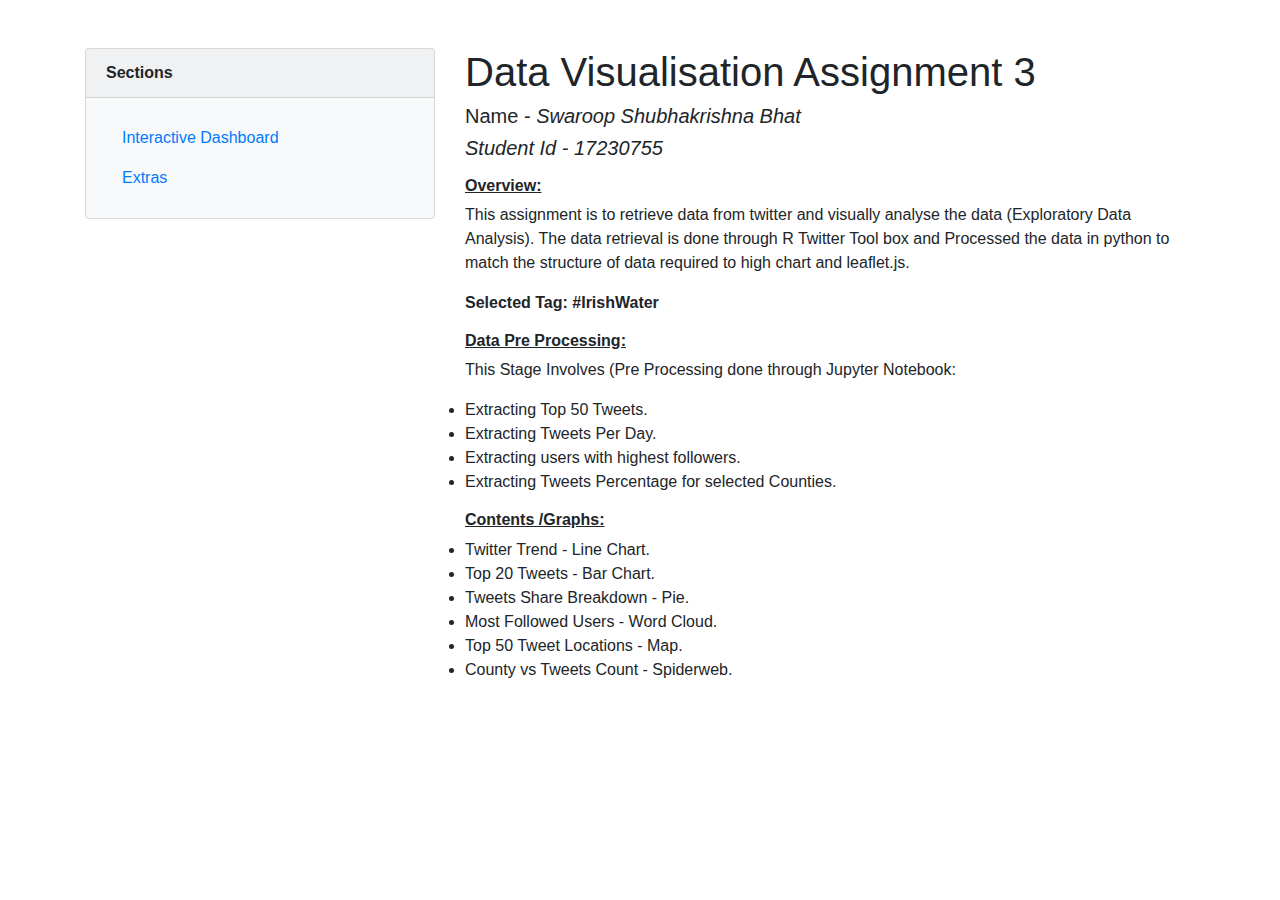
<file: Dashboard/index.html>
<!doctype html>
<html lang="en">
  <head>
    <!-- Required meta tags -->
    <meta charset="utf-8">
    <meta name="viewport" content="width=device-width, initial-scale=1, shrink-to-fit=no">

    <!-- Bootstrap CSS -->
    <link rel="stylesheet" href="https://maxcdn.bootstrapcdn.com/bootstrap/4.0.0/css/bootstrap.min.css" integrity="sha384-Gn5384xqQ1aoWXA+058RXPxPg6fy4IWvTNh0E263XmFcJlSAwiGgFAW/dAiS6JXm" crossorigin="anonymous">

    <title>DV Assignment 3</title>
  </head>
  <body>
    <div class="container">
        <div class="row mt-5">
            <div class="col-sm-4">
                <div class="card bg-light">
                    <div class="card-header"><b>Sections</b></div>
                    <div class="card-body">
                        <ul class="nav nav-pills flex-column">
                          <li class="nav-item">
                            <a class="nav-link" href="example-1.html">Interactive Dashboard</a>
                          </li>
                          <li class="nav-item">
                            <a class="nav-link" href="example-2.html">Extras</a>
                          </li>
                        </ul>
                    </div>
                </div>
            </div>

            <div class="col">
                <h1>Data Visualisation Assignment 3</h1>
                <h5>Name - <i>Swaroop Shubhakrishna Bhat</i></h5>
                <h5>
                    <i>Student Id - 17230755</i>
                </h5>
                <p></p>
                <h6><u><b>Overview:</b></u></h6>
                <p>This assignment is to retrieve data from twitter and visually analyse the data (Exploratory Data Analysis).
                    The data retrieval is done through R Twitter Tool box and Processed the data in python to match the structure of data
                    required to high chart and leaflet.js.<p></p>
                <b>Selected Tag: #IrishWater</b>
                </p>
                <h6><u><b>Data Pre Processing:</b></u></h6>
                <p>This Stage Involves (Pre Processing done through Jupyter Notebook:</p>
                <li>Extracting Top 50 Tweets.</li>
                <li>Extracting Tweets Per Day.</li>
                <li>Extracting users with highest followers.</li>
                <li>Extracting Tweets Percentage for selected Counties.</li>
                <p></p>
                <h6><u><b>Contents /Graphs:</b></u></h6>
                <li>Twitter Trend - Line Chart.</li>
                <li>Top 20 Tweets - Bar Chart.</li>
                <li>Tweets Share Breakdown - Pie.<Chart></Chart></li>
                <li>Most Followed Users - Word Cloud.</li>
                <li>Top 50 Tweet Locations - Map.</li>
                <li>County vs Tweets Count - Spiderweb.</li>
            </div>
        </div>
    </div>  

   
  </body>
</html>
</file>
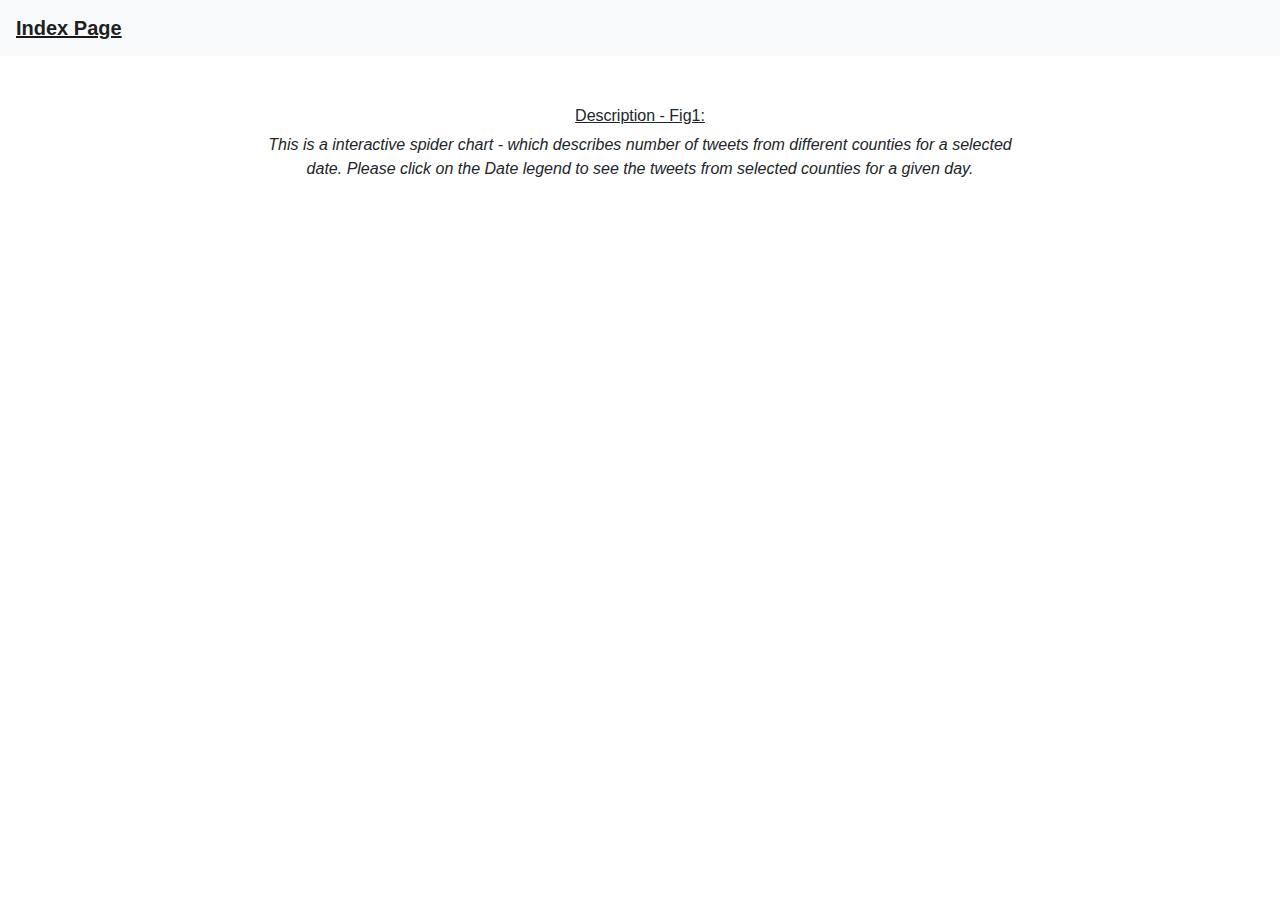
<file: Dashboard/example-2.html>
<!DOCTYPE html>
<html>
<head>
    <meta charset="utf-8">
    <title>Ex 2: Columns &amp; Bars</title>

     <!-- Bootstrap CSS -->
    <link rel="stylesheet" href="https://maxcdn.bootstrapcdn.com/bootstrap/4.0.0/css/bootstrap.min.css" integrity="sha384-Gn5384xqQ1aoWXA+058RXPxPg6fy4IWvTNh0E263XmFcJlSAwiGgFAW/dAiS6JXm" crossorigin="anonymous">
    
</head>
<body>

    
    <nav class="navbar navbar-expand-lg navbar-light bg-light">
        <a class="navbar-brand" href="index.html"><b><u>Index Page</u></b></a>

      <div>
        <ul class="navbar-nav mr-auto">
        </ul>            
      </div>
    </nav>

     <div class="row" style="width:800px; margin:0 auto;">
        <div class="col-sm-12">
             <div id="spider"></div>
            <div align="center" style="margin-top:50px">
            <h6><u>Description - Fig1:</u></h6>
                <p><i>This is a interactive spider chart - which describes number of tweets from different counties
                    for a selected date. Please click on the Date legend to see the tweets from selected counties for a given day.</i></p>
            </div>
            </div>
        </div>


        <script src="https://code.jquery.com/jquery-3.1.1.min.js"></script>
        <script src="https://code.highcharts.com/highcharts.js"></script>
        <script src="https://code.highcharts.com/highcharts-more.js"></script>
        <script src="https://code.highcharts.com/modules/exporting.js"></script>
       <script src="scripts/examples-6.js"></script>

</body>
</html>
</file>
